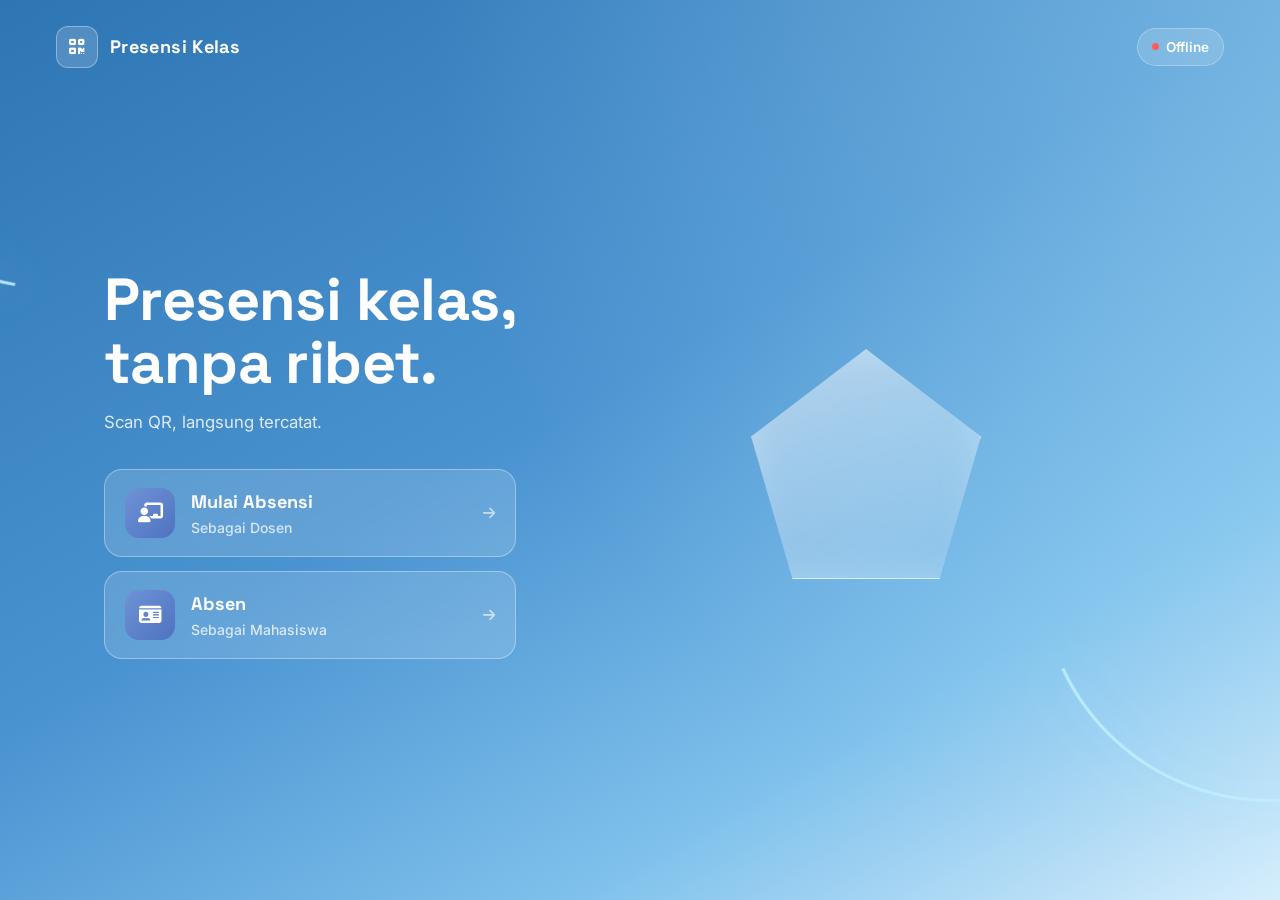
<file: index.html>
<!DOCTYPE html>
<html lang="id">
<head>
<meta charset="UTF-8" />
<meta name="viewport" content="width=device-width, initial-scale=1.0, maximum-scale=1.0, user-scalable=no" />
<title>Presensi Kelas</title>
<link rel="stylesheet" href="https://cdnjs.cloudflare.com/ajax/libs/font-awesome/6.5.1/css/all.min.css" />
<link rel="preconnect" href="https://fonts.googleapis.com">
<link href="https://fonts.googleapis.com/css2?family=Space+Grotesk:wght@500;600;700;800&family=Inter:wght@400;500;600;700;800&display=swap" rel="stylesheet">
<link rel="stylesheet" href="assets/style.css">
</head>
<body>

<div id="hero">
  <div class="glow-ring ring-1 ring-arc"></div>
  <div class="glow-ring ring-2 ring-arc"></div>

  <div class="hero-topbar">
    <div class="brand"><span class="brand-mark"><i class="fas fa-qrcode"></i></span> Presensi Kelas</div>
    <div class="conn on-hero">
      <span class="dot checking"></span>
      <span class="conn-label">Mengecek...</span>
    </div>
  </div>

  <main class="hero-main">
    <div class="hero-copy">
      <h1>Presensi kelas,<br>tanpa ribet.</h1>
      <p class="hero-sub">Scan QR, langsung tercatat.</p>

      <div class="role-buttons">
        <a class="role-btn" href="dosen.html">
          <span class="role-icon"><i class="fas fa-chalkboard-user"></i></span>
          <span class="role-text"><strong>Mulai Absensi</strong><small>Sebagai Dosen</small></span>
          <i class="fas fa-arrow-right role-arrow"></i>
        </a>
        <a class="role-btn" href="mahasiswa.html">
          <span class="role-icon"><i class="fas fa-id-card"></i></span>
          <span class="role-text"><strong>Absen</strong><small>Sebagai Mahasiswa</small></span>
          <i class="fas fa-arrow-right role-arrow"></i>
        </a>
      </div>
    </div>

    <div class="hero-glass"><div class="glass-shape"></div></div>
  </main>
</div>

<script src="assets/config.js"></script>
<script src="assets/common.js"></script>
<script>checkConnection();</script>
</body>
</html>
</file>
<file: assets/style.css>
/* ================================================================
   PRESENSI KELAS — shared theme
   Palette sampled from the reference (blue glass / neon-ring studio look)
================================================================ */
:root{
  --white:#FFFFFF;
  --ink:#0D1B2E;
  --ink-soft:#3C5270;

  /* hero / brand blues (sampled from reference) */
  --sky-1:#2E75B3;   /* deep blue, top-left of hero */
  --sky-2:#4A93D1;   /* mid blue */
  --sky-3:#7FC1EC;   /* light-mid blue */
  --sky-4:#D6EEFC;   /* pale blue, bottom of hero */
  --glow:#BFEFFF;    /* bright neon-ring glow */
  --glow-strong:#8FE0FF;

  --accent:#6F93D6;        /* periwinkle pill button */
  --accent-dark:#4F72C0;
  --accent-text:#3E5FA8;

  /* app-page surface (light, readable) */
  --bg-a:#EFF6FD;
  --bg-b:#E3EFFC;
  --surface:#FFFFFF;
  --surface-tint: rgba(13,27,46,0.035);
  --surface-strong: rgba(13,27,46,0.06);
  --line: rgba(13,27,46,0.10);
  --text-dim: rgba(13,27,46,0.62);
  --text-faint: rgba(13,27,46,0.42);

  --teal:#12B886;
  --teal-text:#0B8F68;
  --amber:#F5A524;
  --amber-text:#B45309;
  --red:#FF5C5C;
  --red-text:#DC2626;
  --dark:#0B1526;

  --fs-base: 16.5px;
}

*{ margin:0; padding:0; box-sizing:border-box; }
html{ font-size:var(--fs-base); }

body{
  font-family:'Inter', -apple-system, sans-serif;
  background: var(--bg-a);
  min-height:100vh;
  color:var(--ink);
  font-size:1rem;
  line-height:1.5;
  overflow-x:hidden;
  display:flex;
  flex-direction:column;
}

button{ font-family:inherit; }
h1,h2,h3{ font-family:'Space Grotesk', sans-serif; }
a{ color:inherit; }

/* ================================================================
   CONNECTION PILL
================================================================ */
.conn{
  display:flex; align-items:center; gap:7px;
  font-size:0.82rem; font-weight:600; white-space:nowrap;
  padding:8px 14px; border-radius:20px;
}
.conn .dot{ width:7px; height:7px; border-radius:50%; background:#888; flex-shrink:0; }
.conn .dot.online{ background:var(--teal); box-shadow:0 0 8px rgba(18,184,134,0.6); }
.conn .dot.offline{ background:var(--red); animation:blink 1s ease-in-out infinite; }
.conn .dot.checking{ background:var(--amber); animation:blink .8s ease-in-out infinite; }
@keyframes blink{ 0%,100%{opacity:1;} 50%{opacity:.35;} }

/* light-surface variant (used on dosen/mahasiswa topbars) */
.conn.on-light{
  color:var(--text-dim); background:var(--surface); border:1px solid var(--line);
  box-shadow:0 2px 10px rgba(13,27,46,0.05);
}
/* dark/hero variant (used on landing) */
.conn.on-hero{
  color:var(--white); background:rgba(255,255,255,0.14);
  border:1px solid rgba(255,255,255,0.28); backdrop-filter:blur(6px);
}

/* ================================================================
   LANDING — full-screen blue hero, glass glow rings
================================================================ */
#hero{
  position:relative;
  min-height:100vh;
  display:flex;
  flex-direction:column;
  overflow:hidden;
  background:
    radial-gradient(circle at 100% 0%, rgba(191,239,255,0.35), transparent 55%),
    linear-gradient(150deg, var(--sky-1) 0%, var(--sky-2) 45%, var(--sky-3) 75%, var(--sky-4) 100%);
}

.glow-ring{ position:absolute; pointer-events:none; }
.ring-arc{
  border-radius:50%;
  border:3px solid var(--glow);
  filter: drop-shadow(0 0 22px var(--glow-strong));
  opacity:.9;
}
.ring-1{
  width:520px; height:520px; top:-230px; left:-200px;
  border-color: var(--glow) transparent transparent var(--glow);
  transform:rotate(-35deg);
}
.ring-2{
  width:460px; height:460px; top:38%; right:-220px;
  border-color: transparent var(--glow) var(--glow) transparent;
  transform:rotate(20deg);
}

.hero-topbar{
  position:relative; z-index:3;
  display:flex; align-items:center; gap:12px;
  padding:26px clamp(20px,5vw,56px) 0;
}
.brand{ display:flex; align-items:center; gap:12px; font-family:'Space Grotesk',sans-serif; font-weight:700; font-size:1.1rem; color:var(--white); letter-spacing:.02em; }
.brand-mark{
  width:42px; height:42px; border-radius:12px;
  background:rgba(255,255,255,0.16); border:1px solid rgba(255,255,255,0.35);
  display:flex; align-items:center; justify-content:center;
  color:var(--white); font-size:18px; flex-shrink:0; backdrop-filter:blur(6px);
}
.hero-topbar .conn{ margin-left:auto; }

.hero-main{
  position:relative; z-index:3;
  flex:1;
  display:flex; align-items:center;
  padding:20px clamp(22px,6vw,64px) 60px;
  max-width:1200px; margin:0 auto; width:100%;
  gap:40px;
}
.hero-copy{ max-width:560px; }
.hero-copy h1{
  font-size:clamp(2.4rem, 6vw, 3.6rem);
  font-weight:800; line-height:1.06; letter-spacing:-0.01em;
  color:var(--white);
}
.hero-copy .hero-sub{
  margin-top:14px; font-size:1.02rem;
  color:rgba(255,255,255,0.82); max-width:440px; line-height:1.55;
}

.role-buttons{
  margin-top:34px; width:100%; max-width:520px;
  display:flex; flex-direction:column; gap:14px;
}
.role-btn{
  display:flex; align-items:center; gap:16px; text-align:left;
  padding:18px 20px; border-radius:18px; border:1px solid rgba(255,255,255,0.35);
  cursor:pointer; text-decoration:none;
  background:rgba(255,255,255,0.14); backdrop-filter:blur(10px);
  transition:transform .16s ease, background .16s ease;
}
.role-btn:hover{ transform:translateY(-2px); background:rgba(255,255,255,0.22); }
.role-icon{
  width:50px; height:50px; border-radius:14px; flex-shrink:0;
  display:flex; align-items:center; justify-content:center; font-size:20px; color:var(--white);
  background:linear-gradient(135deg, var(--accent), var(--accent-dark));
}
.role-text{ display:flex; flex-direction:column; gap:1px; }
.role-text strong{ font-family:'Space Grotesk',sans-serif; font-size:1.1rem; color:var(--white); }
.role-text small{ font-size:0.85rem; color:rgba(255,255,255,0.75); font-weight:500; }
.role-arrow{ margin-left:auto; color:rgba(255,255,255,0.6); font-size:14px; flex-shrink:0; }

/* decorative glass facet (desktop only), echoes the reference gem shape */
.hero-glass{
  position:relative; flex:1; display:flex; align-items:center; justify-content:center;
  min-width:260px;
}
.glass-shape{
  width:230px; height:230px;
  background:linear-gradient(155deg, rgba(255,255,255,0.55), rgba(255,255,255,0.12));
  clip-path:polygon(50% 0%, 100% 38%, 82% 100%, 18% 100%, 0% 38%);
  border:1px solid rgba(255,255,255,0.5);
  box-shadow:0 30px 80px rgba(20,60,110,0.35), inset 0 0 40px rgba(255,255,255,0.25);
  backdrop-filter:blur(4px);
}
@media (max-width:900px){
  .hero-glass{ display:none; }
  .hero-main{ padding-bottom:70px; }
}
@media (max-width:620px){
  .hero-main{ flex-direction:column; align-items:flex-start; }
}

/* ================================================================
   SHARED APP TOPBAR (dosen / mahasiswa pages)
================================================================ */
.app-topbar{
  display:flex; align-items:center; gap:14px;
  padding:18px clamp(16px,4vw,40px);
  background:var(--surface); border-bottom:1px solid var(--line);
}
.btn-back{
  width:42px; height:42px; border-radius:12px; border:1px solid var(--line);
  background:var(--surface-tint); color:var(--ink); cursor:pointer; text-decoration:none;
  display:flex; align-items:center; justify-content:center; font-size:16px; flex-shrink:0;
}
.btn-back:hover{ background:var(--surface-strong); }
.app-topbar h2{ font-size:1.15rem; font-weight:700; color:var(--ink); }
.app-topbar .sub{ font-size:0.82rem; color:var(--text-dim); margin-top:1px; }
.app-topbar .conn{ margin-left:auto; }

.app-body{
  flex:1; width:100%;
  padding:32px clamp(16px,4vw,40px) 48px; max-width:1180px; margin:0 auto;
  display:flex; flex-direction:column; align-items:center; justify-content:center;
}
.app-body > *{ width:100%; }

/* Toast */
#status{
  display:none; align-items:center; gap:10px;
  padding:13px 16px; border-radius:14px;
  font-size:0.95rem; font-weight:500; margin-bottom:16px;
  animation:slideUp .25s ease;
  border:1px solid transparent;
}
#status i{ font-size:17px; flex-shrink:0; }
@keyframes slideUp{ from{opacity:0; transform:translateY(6px);} to{opacity:1; transform:translateY(0);} }
#status.success{ display:flex; background:rgba(18,184,134,0.12); color:var(--teal-text); border-color:rgba(18,184,134,0.3); }
#status.error{ display:flex; background:rgba(255,92,92,0.12); color:var(--red-text); border-color:rgba(255,92,92,0.3); }
#status.warning{ display:flex; background:rgba(245,165,36,0.14); color:var(--amber-text); border-color:rgba(245,165,36,0.35); }
#status.info{ display:flex; background:var(--surface-tint); color:var(--ink); border-color:var(--line); }

/* ================================================================
   DOSEN MODE — single column, big scanner (no side-grid)
================================================================ */
.dosen-stack{ display:flex; flex-direction:column; gap:22px; max-width:820px; margin:0 auto; }

.scanner-card{
  background:var(--surface);
  border:1px solid var(--line);
  border-radius:26px;
  padding:20px;
  box-shadow:0 16px 40px rgba(13,27,46,0.08);
}

.scanner-area{
  position:relative;
  background:var(--dark);
  border-radius:20px;
  min-height:440px;
  width:100%;
  overflow:hidden;
}

#qr-reader{ width:100% !important; min-height:440px; position:relative; }
#qr-reader video{ width:100% !important; height:auto !important; display:block !important; }
#qr-reader > div:not(:first-child){ display:none !important; }
#qr-reader > div:first-child, #qr-reader > div:first-child > div:first-child{ width:100% !important; height:auto !important; }

.scanner-overlay{ position:absolute; inset:0; pointer-events:none; z-index:10; }
.scan-frame{
  position:absolute; top:50%; left:50%; transform:translate(-50%,-50%);
  width:70%; height:60%;
  border:2px solid rgba(191,239,255,0.7);
  border-radius:18px;
  box-shadow:0 0 0 3000px rgba(11,21,38,0.55);
}
.corner{ position:absolute; width:24px; height:24px; border-color:var(--glow-strong); border-style:solid; border-width:0; }
.corner-tl{ top:-2px; left:-2px; border-top-width:3px; border-left-width:3px; border-radius:8px 0 0 0; }
.corner-tr{ top:-2px; right:-2px; border-top-width:3px; border-right-width:3px; border-radius:0 8px 0 0; border-color:var(--accent); }
.corner-bl{ bottom:-2px; left:-2px; border-bottom-width:3px; border-left-width:3px; border-radius:0 0 0 8px; border-color:var(--accent); }
.corner-br{ bottom:-2px; right:-2px; border-bottom-width:3px; border-right-width:3px; border-radius:0 0 8px 0; }

.scan-line{
  position:absolute; left:16%; right:16%; height:2px; top:22%;
  background:linear-gradient(90deg, transparent, var(--glow-strong), var(--accent), transparent);
  animation:scanMove 2.2s ease-in-out infinite;
  box-shadow:0 0 16px rgba(143,224,255,0.5);
}
@keyframes scanMove{ 0%{top:22%; opacity:.5;} 50%{top:78%; opacity:1;} 100%{top:22%; opacity:.5;} }

.scan-text{
  position:absolute; bottom:16px; left:50%; transform:translateX(-50%);
  font-size:0.9rem; font-weight:500; color:var(--white);
  background:rgba(11,21,38,0.75); backdrop-filter:blur(6px);
  padding:8px 18px; border-radius:16px;
  display:flex; align-items:center; gap:7px;
  border:1px solid rgba(255,255,255,0.14); white-space:nowrap;
}
.scan-text i{ color:var(--glow-strong); animation:pulseIcon 1.4s ease-in-out infinite; }
@keyframes pulseIcon{ 0%,100%{opacity:1;} 50%{opacity:.35;} }

.result-line{
  text-align:center; font-family:'Space Grotesk', sans-serif;
  font-size:1.12rem; font-weight:600; padding:18px 4px 4px;
  color:var(--ink); min-height:28px;
}

.scanner-controls{ display:flex; gap:10px; margin-top:12px; }

.btn-scan{
  flex:1; padding:16px; border:none; border-radius:15px;
  background:linear-gradient(135deg, var(--accent), var(--accent-dark)); color:var(--white);
  font-weight:700; font-size:1.02rem; cursor:pointer;
  display:flex; align-items:center; justify-content:center; gap:9px;
  transition:transform .15s ease, box-shadow .15s ease;
  box-shadow:0 8px 22px rgba(79,114,192,0.35);
}
.btn-scan:hover{ transform:translateY(-1px); box-shadow:0 10px 28px rgba(79,114,192,0.45); }
.btn-scan.stop{ background:var(--red); color:var(--white); box-shadow:0 6px 20px rgba(255,92,92,0.3); }

.btn-flash{
  flex:0 0 56px; border:1px solid var(--line); border-radius:15px;
  background:var(--surface-strong); color:var(--ink-soft); cursor:pointer;
  display:flex; align-items:center; justify-content:center; font-size:1.05rem;
  transition:background .15s ease;
}
.btn-flash:hover{ background:rgba(13,27,46,0.1); }
.btn-flash.active{ background:var(--amber); color:var(--ink); border-color:var(--amber); }

details.admin{
  background:var(--surface); border:1px solid var(--line);
  border-radius:20px; overflow:hidden;
  box-shadow:0 10px 26px rgba(13,27,46,0.05);
}
details.admin summary{
  list-style:none; cursor:pointer; padding:16px 18px;
  display:flex; align-items:center; gap:10px;
  font-size:0.95rem; font-weight:600; color:var(--text-dim);
}
details.admin summary::-webkit-details-marker{ display:none; }
details.admin summary i.fa-chevron-down{ margin-left:auto; font-size:12px; transition:transform .2s ease; color:var(--text-faint); }
details.admin[open] summary i.fa-chevron-down{ transform:rotate(180deg); }
details.admin summary i.fa-id-card{ color:var(--accent-dark); }

.admin-body{ padding:0 18px 18px; }
.admin-body p{ font-size:0.85rem; color:var(--text-faint); margin-bottom:12px; line-height:1.55; }

.qr-input-group{ display:flex; gap:8px; }
.qr-input-group input{
  flex:1; padding:13px 15px; border-radius:13px;
  border:1px solid var(--line); background:var(--surface-tint);
  color:var(--ink); font-size:0.95rem;
}
.qr-input-group input:focus{ outline:none; border-color:var(--accent); box-shadow:0 0 0 3px rgba(111,147,214,0.2); }
.qr-input-group input::placeholder{ color:var(--text-faint); }
.qr-input-group button{
  padding:13px 18px; background:var(--accent-dark); color:var(--white);
  border:none; border-radius:13px; font-weight:600; font-size:0.9rem; cursor:pointer;
  white-space:nowrap;
}
.qr-input-group button:hover{ filter:brightness(1.08); }

.form-daftar{
  display:none; margin-top:14px; padding:16px;
  background:rgba(245,165,36,0.09); border:1px solid rgba(245,165,36,0.3);
  border-radius:15px;
}
.form-daftar.show{ display:block; animation:slideUp .3s ease; }
.form-daftar-info{
  font-size:0.85rem; color:var(--amber-text); line-height:1.55; margin-bottom:10px;
  display:flex; align-items:flex-start; gap:7px;
}
.form-daftar-info i{ margin-top:2px; flex-shrink:0; }
.form-daftar-fields{ display:flex; flex-direction:column; gap:9px; }
.form-daftar-fields input{
  padding:12px 14px; border-radius:12px;
  border:1px solid var(--line); background:var(--surface);
  color:var(--ink); font-size:0.95rem; width:100%;
}
.form-daftar-fields input:focus{ outline:none; border-color:var(--accent); box-shadow:0 0 0 3px rgba(111,147,214,0.2); }
.form-daftar-fields input::placeholder{ color:var(--text-faint); }
.form-daftar-note{ font-size:0.8rem; color:var(--text-faint); margin-top:10px; }
.form-daftar-note strong{ color:var(--text-dim); }
.form-daftar-actions{ display:flex; gap:9px; margin-top:12px; }
.form-daftar-actions button{
  border:none; border-radius:12px; font-weight:600; font-size:0.9rem; cursor:pointer;
  padding:12px 16px;
}
.btn-daftar{ flex:1; background:linear-gradient(135deg, var(--teal), var(--accent-dark)); color:var(--white); display:flex; align-items:center; justify-content:center; gap:7px; }
.btn-daftar:hover{ filter:brightness(1.05); }
.btn-daftar:disabled{ opacity:.6; cursor:not-allowed; }
.btn-batal-daftar{ background:var(--surface-strong); color:var(--ink-soft); }
.btn-batal-daftar:hover{ background:rgba(13,27,46,0.1); }

.qr-preview{
  display:none; margin-top:14px; padding:16px; text-align:center;
  background:var(--surface-tint); border:1px solid var(--line); border-radius:15px;
}
.qr-preview.show{ display:block; animation:slideUp .3s ease; }
.qr-preview img{ max-width:190px; border-radius:10px; background:var(--white); padding:9px; border:1px solid var(--line); }
.qr-preview .qr-info{ margin-top:9px; font-size:0.88rem; color:var(--text-dim); line-height:1.55; }
.qr-preview .qr-info strong{ color:var(--ink); }
.qr-actions{ margin-top:11px; display:flex; gap:8px; justify-content:center; flex-wrap:wrap; }
.qr-actions button{
  border:none; border-radius:11px; font-weight:600; font-size:0.85rem; cursor:pointer;
  padding:10px 16px; display:flex; align-items:center; gap:6px;
}
.btn-download{ background:var(--accent-dark); color:var(--white); }
.btn-download:hover{ filter:brightness(1.08); }
.btn-whatsapp{ background:#25D366; color:var(--white); }
.btn-whatsapp:hover{ filter:brightness(1.06); }
.btn-close{ background:var(--surface-strong); color:var(--ink-soft); }
.btn-close:hover{ background:rgba(13,27,46,0.1); }

/* data table */
.data-section{
  background:var(--surface); border:1px solid var(--line); border-radius:22px;
  padding:18px; box-shadow:0 14px 34px rgba(13,27,46,0.06);
}
.data-header{ display:flex; align-items:center; flex-wrap:wrap; gap:10px; margin-bottom:14px; }
.data-header .title{ font-family:'Space Grotesk',sans-serif; font-weight:700; font-size:1.02rem; display:flex; align-items:center; gap:8px; }
.data-header .title i{ color:var(--accent-dark); }
.data-header .count{
  font-size:0.82rem; font-weight:700; color:var(--teal-text);
  background:rgba(18,184,134,0.12); padding:5px 12px; border-radius:20px;
}
.data-header .refresh{
  width:34px; height:34px; border-radius:10px; border:1px solid var(--line);
  background:var(--surface-tint); color:var(--ink-soft); cursor:pointer;
  display:flex; align-items:center; justify-content:center;
}
.data-header .refresh:hover{ background:var(--surface-strong); }
.data-header .refresh.spin i{ animation:spin 0.8s linear infinite; }
@keyframes spin{ from{transform:rotate(0);} to{transform:rotate(360deg);} }
.data-header .search-wrap{
  margin-left:auto; position:relative; flex:1 1 200px; max-width:260px;
}
.data-header .search-wrap i{ position:absolute; left:13px; top:50%; transform:translateY(-50%); color:var(--text-faint); font-size:13px; }
.data-header .search-wrap input{
  width:100%; padding:9px 12px 9px 34px; border-radius:12px;
  border:1px solid var(--line); background:var(--surface-tint); font-size:0.88rem; color:var(--ink);
}
.data-header .search-wrap input:focus{ outline:none; border-color:var(--accent); }

.table-wrapper{ overflow-x:auto; }
table{ width:100%; border-collapse:collapse; font-size:0.92rem; }
thead th{
  text-align:left; padding:10px 12px; font-size:0.78rem; text-transform:uppercase;
  letter-spacing:.03em; color:var(--text-faint); border-bottom:1px solid var(--line); font-weight:700;
}
tbody td{ padding:12px; border-bottom:1px solid var(--line); color:var(--ink); }
tbody tr:hover{ background:var(--surface-tint); }
.status-hadir{ color:var(--teal-text); font-weight:600; }
.status-belum{ color:var(--text-faint); }
.status-time{ font-size:0.78rem; color:var(--text-faint); font-weight:400; }

.loading-text{ text-align:center; padding:32px 20px; font-size:0.92rem; color:var(--text-faint); }
.loading-text i{ margin-right:8px; }
.loading-text .btn-retry, .loading-text a.btn-retry{
  display:inline-block; margin-top:12px; padding:10px 20px; border-radius:11px;
  background:var(--accent-dark); color:var(--white); border:none; font-size:0.88rem;
  font-weight:600; cursor:pointer; text-decoration:none;
}

footer.foot{ margin-top:4px; text-align:center; font-size:0.85rem; color:var(--text-faint); }
footer.foot a{ color:var(--accent-text); text-decoration:none; }
footer.foot a:hover{ text-decoration:underline; }
footer.foot i{ color:var(--accent-dark); }

/* ================================================================
   MAHASISWA MODE
================================================================ */
.mhs-wrap{ max-width:540px; margin:0 auto; }

.mhs-card{
  background:var(--surface); border:1px solid var(--line); border-radius:26px;
  padding:28px; box-shadow:0 16px 40px rgba(13,27,46,0.08); text-align:center;
}
.mhs-card h3{ font-size:1.25rem; font-weight:700; color:var(--ink); }
.mhs-card .mhs-sub{ font-size:0.95rem; color:var(--text-dim); margin-top:6px; line-height:1.5; }

.mhs-form{ margin-top:22px; display:flex; flex-direction:column; gap:12px; }
.mhs-form input{
  padding:16px 18px; border-radius:15px; border:1px solid var(--line);
  background:var(--surface-tint); color:var(--ink); font-size:1.05rem; text-align:center;
  letter-spacing:.5px;
}
.mhs-form input:focus{ outline:none; border-color:var(--accent); box-shadow:0 0 0 3px rgba(111,147,214,0.2); }
.mhs-form button{
  padding:16px; border:none; border-radius:15px; cursor:pointer;
  background:linear-gradient(135deg, var(--accent), var(--accent-dark)); color:var(--white);
  font-weight:700; font-size:1.05rem; display:flex; align-items:center; justify-content:center; gap:9px;
  box-shadow:0 8px 22px rgba(79,114,192,0.32);
}
.mhs-form button:hover{ filter:brightness(1.06); }
.mhs-form button:disabled{ opacity:.6; cursor:not-allowed; }

.mhs-error{
  margin-top:16px; padding:14px 16px; border-radius:14px; text-align:left;
  background:rgba(255,92,92,0.1); border:1px solid rgba(255,92,92,0.3); color:var(--red-text);
  font-size:0.9rem; line-height:1.5; display:none; gap:9px; align-items:flex-start;
}
.mhs-error.show{ display:flex; }
.mhs-error i{ margin-top:2px; flex-shrink:0; }

.mhs-qr-wrap{ display:none; margin-top:22px; }
.mhs-qr-wrap.show{ display:block; animation:slideUp .3s ease; }
.mhs-qr-wrap .mhs-name{ font-family:'Space Grotesk',sans-serif; font-size:1.15rem; font-weight:700; color:var(--ink); }
.mhs-qr-wrap .mhs-meta{ font-size:0.88rem; color:var(--text-dim); margin-top:2px; }
.mhs-qr-box{
  margin-top:16px; padding:20px; border-radius:20px; background:var(--surface-tint);
  border:1px solid var(--line); display:inline-block;
}
.mhs-qr-box img{ width:220px; height:220px; display:block; border-radius:10px; }

.mhs-status{
  margin-top:18px; padding:14px 18px; border-radius:15px; font-weight:600;
  display:flex; align-items:center; justify-content:center; gap:10px; font-size:0.98rem;
}
.mhs-status.waiting{ background:var(--surface-tint); color:var(--text-dim); }
.mhs-status.waiting i{ animation:spin 1s linear infinite; }
.mhs-status.hadir{ background:rgba(18,184,134,0.12); color:var(--teal-text); }

.mhs-ganti{ margin-top:16px; background:none; border:none; color:var(--text-faint); font-size:0.85rem; cursor:pointer; text-decoration:underline; }
.mhs-ganti:hover{ color:var(--text-dim); }

@media (max-width:480px){
  .scanner-area, #qr-reader{ min-height:340px; }
}
</file>
